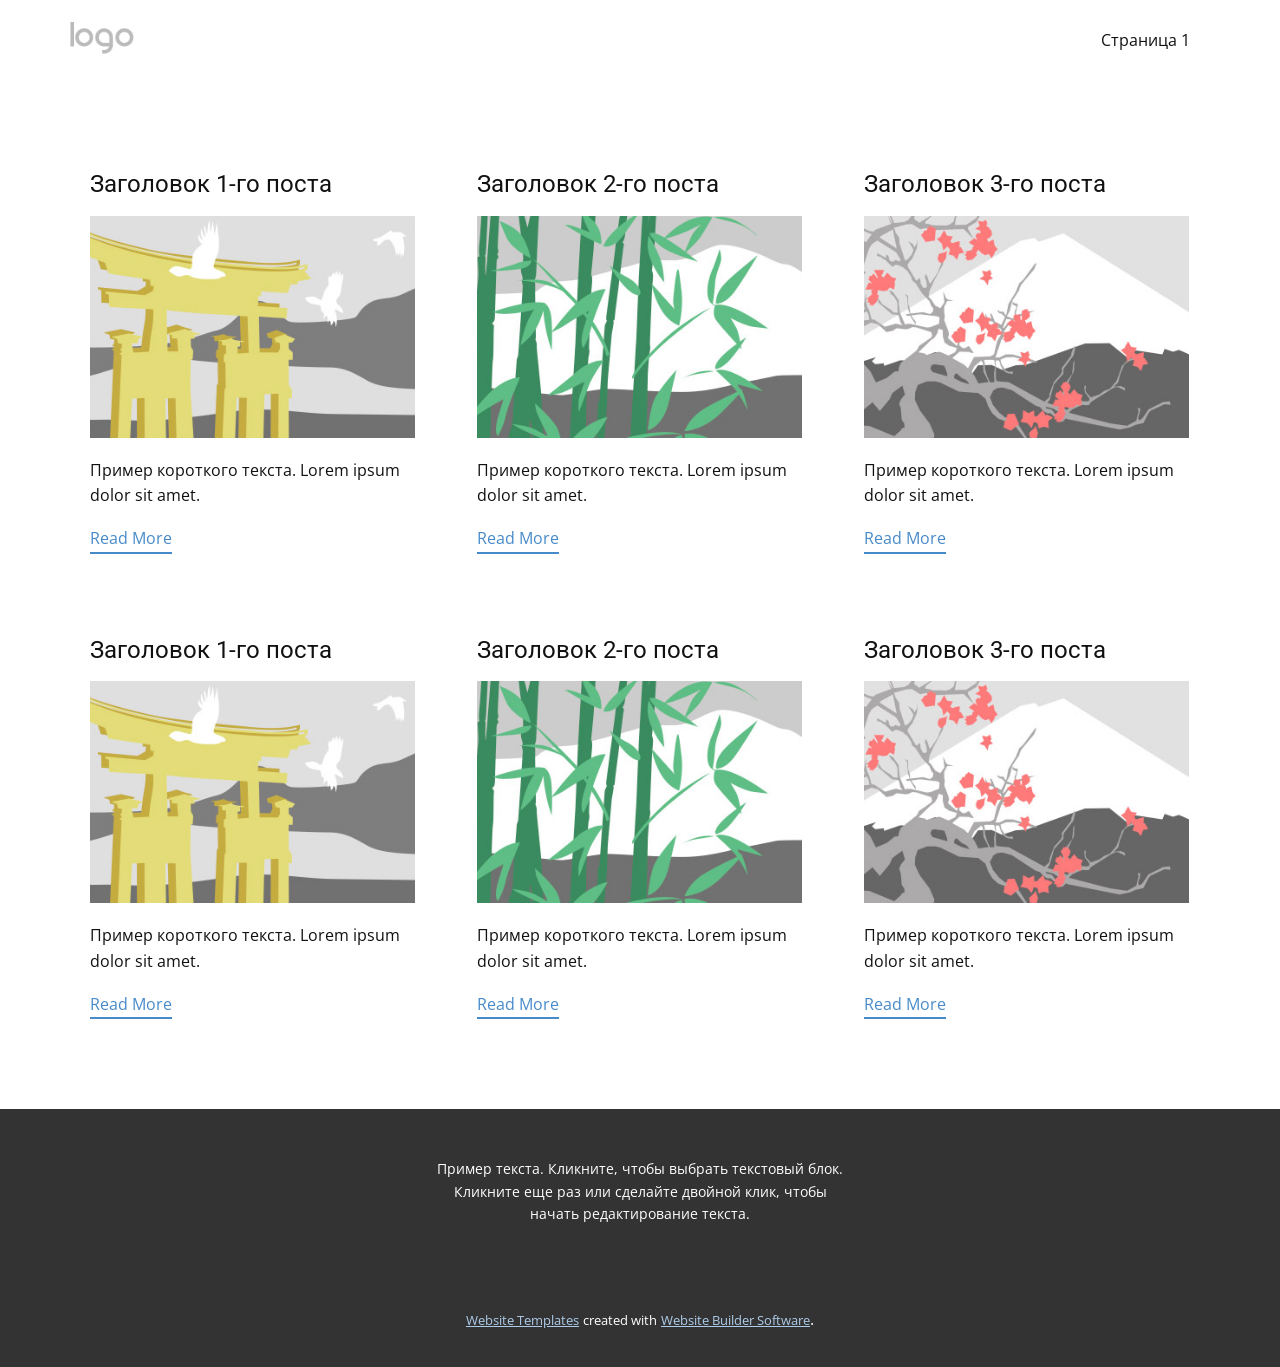
<file: blog/blog.html>
<html style="font-size: 16px;"><head>
    <meta name="viewport" content="width=device-width, initial-scale=1.0">
    <meta charset="utf-8">
    <meta name="keywords" content="">
    <meta name="description" content="">
    <meta name="page_type" content="np-template-header-footer-from-plugin">
    <title>Blog Template</title>
    <link rel="stylesheet" href="../nicepage.css" media="screen">
<link rel="stylesheet" href="../Blog-Template.css" media="screen">
    <script class="u-script" type="text/javascript" src="../jquery.js" defer=""></script>
    <script class="u-script" type="text/javascript" src="../nicepage.js" defer=""></script>
    <meta name="generator" content="Nicepage 4.1.0, nicepage.com">
    <link id="u-theme-google-font" rel="stylesheet" href="https://fonts.googleapis.com/css?family=Roboto:100,100i,300,300i,400,400i,500,500i,700,700i,900,900i|Open+Sans:300,300i,400,400i,600,600i,700,700i,800,800i">
    
    
    <script type="application/ld+json">{
		"@context": "http://schema.org",
		"@type": "Organization",
		"name": "",
		"logo": "images/default-logo.png"
}</script>
    <meta name="theme-color" content="#478ac9">
  </head>
  <body class="u-body"><header class="u-clearfix u-header u-header" id="sec-a547"><div class="u-clearfix u-sheet u-valign-middle u-sheet-1">
        <a href="https://nicepage.com" class="u-image u-logo u-image-1">
          <img src="../images/default-logo.png" class="u-logo-image u-logo-image-1">
        </a>
        <nav class="u-menu u-menu-dropdown u-offcanvas u-menu-1">
          <div class="menu-collapse" style="font-size: 1rem; letter-spacing: 0px;">
            <a class="u-button-style u-custom-left-right-menu-spacing u-custom-padding-bottom u-custom-top-bottom-menu-spacing u-nav-link u-text-active-palette-1-base u-text-hover-palette-2-base" href="#">
              <svg><use xmlns:xlink="http://www.w3.org/1999/xlink" xlink:href="#menu-hamburger"></use></svg>
              <svg version="1.1" xmlns="http://www.w3.org/2000/svg" xmlns:xlink="http://www.w3.org/1999/xlink"><defs><symbol id="menu-hamburger" viewBox="0 0 16 16" style="width: 16px; height: 16px;"><rect y="1" width="16" height="2"></rect><rect y="7" width="16" height="2"></rect><rect y="13" width="16" height="2"></rect>
</symbol>
</defs></svg>
            </a>
          </div>
          <div class="u-nav-container">
            <ul class="u-nav u-unstyled u-nav-1"><li class="u-nav-item"><a class="u-button-style u-nav-link u-text-active-palette-1-base u-text-hover-palette-2-base" href="../Страница-1.html" style="padding: 10px 20px;">Страница 1</a>
</li></ul>
          </div>
          <div class="u-nav-container-collapse">
            <div class="u-black u-container-style u-inner-container-layout u-opacity u-opacity-95 u-sidenav">
              <div class="u-inner-container-layout u-sidenav-overflow">
                <div class="u-menu-close"></div>
                <ul class="u-align-center u-nav u-popupmenu-items u-unstyled u-nav-2"><li class="u-nav-item"><a class="u-button-style u-nav-link" href="../Страница-1.html">Страница 1</a>
</li></ul>
              </div>
            </div>
            <div class="u-black u-menu-overlay u-opacity u-opacity-70"></div>
          </div>
        </nav>
      </div></header>
    <section class="u-clearfix u-section-1" id="sec-502e">
      <div class="u-clearfix u-sheet u-valign-middle u-sheet-1"><!--blog--><!--blog_options_json--><!--{"type":"Recent","source":"","tags":"","count":""}--><!--/blog_options_json-->
        <div class="u-blog u-expanded-width u-repeater u-repeater-1"><!--blog_post-->
          <div class="u-blog-post u-container-style u-repeater-item u-white u-repeater-item-1">
            <div class="u-container-layout u-similar-container u-valign-top u-container-layout-1"><!--blog_post_header-->
              <h4 class="u-blog-control u-text u-text-1">
                <a class="u-post-header-link" href="../blog/пост-5.html"><!--blog_post_header_content-->Заголовок 1-го поста<!--/blog_post_header_content--></a>
              </h4><!--/blog_post_header--><!--blog_post_image-->
              <a class="u-post-header-link" href="../blog/пост-5.html"><img alt="" class="u-blog-control u-expanded-width u-image u-image-default u-image-1" src="[data-uri]"></a><!--/blog_post_image--><!--blog_post_content-->
              <div class="u-blog-control u-post-content u-text u-text-2 fr-view">Пример короткого текста. Lorem ipsum dolor sit amet.</div><!--/blog_post_content--><!--blog_post_readmore-->
              <a href="../blog/пост-5.html" class="u-blog-control u-border-2 u-border-palette-1-base u-btn u-btn-rectangle u-button-style u-none u-btn-1"><!--blog_post_readmore_content--><!--options_json--><!--{"content":"Read More"}--><!--/options_json-->Read More<!--/blog_post_readmore_content--></a><!--/blog_post_readmore-->
            </div>
          </div><div class="u-blog-post u-container-style u-repeater-item u-video-cover u-white">
            <div class="u-container-layout u-similar-container u-valign-top u-container-layout-2"><!--blog_post_header-->
              <h4 class="u-blog-control u-text u-text-3">
                <a class="u-post-header-link" href="../blog/пост-4.html"><!--blog_post_header_content-->Заголовок 2-го поста<!--/blog_post_header_content--></a>
              </h4><!--/blog_post_header--><!--blog_post_image-->
              <a class="u-post-header-link" href="../blog/пост-4.html"><img alt="" class="u-blog-control u-expanded-width u-image u-image-default u-image-2" src="[data-uri]"></a><!--/blog_post_image--><!--blog_post_content-->
              <div class="u-blog-control u-post-content u-text u-text-4 fr-view">Пример короткого текста. Lorem ipsum dolor sit amet.</div><!--/blog_post_content--><!--blog_post_readmore-->
              <a href="../blog/пост-4.html" class="u-blog-control u-border-2 u-border-palette-1-base u-btn u-btn-rectangle u-button-style u-none u-btn-2"><!--blog_post_readmore_content--><!--options_json--><!--{"content":"Read More"}--><!--/options_json-->Read More<!--/blog_post_readmore_content--></a><!--/blog_post_readmore-->
            </div>
          </div><div class="u-blog-post u-container-style u-repeater-item u-video-cover u-white">
            <div class="u-container-layout u-similar-container u-valign-top u-container-layout-3"><!--blog_post_header-->
              <h4 class="u-blog-control u-text u-text-5">
                <a class="u-post-header-link" href="../blog/пост-3.html"><!--blog_post_header_content-->Заголовок 3-го поста<!--/blog_post_header_content--></a>
              </h4><!--/blog_post_header--><!--blog_post_image-->
              <a class="u-post-header-link" href="../blog/пост-3.html"><img alt="" class="u-blog-control u-expanded-width u-image u-image-default u-image-3" src="[data-uri]"></a><!--/blog_post_image--><!--blog_post_content-->
              <div class="u-blog-control u-post-content u-text u-text-6 fr-view">Пример короткого текста. Lorem ipsum dolor sit amet.</div><!--/blog_post_content--><!--blog_post_readmore-->
              <a href="../blog/пост-3.html" class="u-blog-control u-border-2 u-border-palette-1-base u-btn u-btn-rectangle u-button-style u-none u-btn-3"><!--blog_post_readmore_content--><!--options_json--><!--{"content":"Read More"}--><!--/options_json-->Read More<!--/blog_post_readmore_content--></a><!--/blog_post_readmore-->
            </div>
          </div><div class="u-blog-post u-container-style u-repeater-item u-white u-repeater-item-1">
            <div class="u-container-layout u-similar-container u-valign-top u-container-layout-1"><!--blog_post_header-->
              <h4 class="u-blog-control u-text u-text-1">
                <a class="u-post-header-link" href="../blog/пост-2.html"><!--blog_post_header_content-->Заголовок 1-го поста<!--/blog_post_header_content--></a>
              </h4><!--/blog_post_header--><!--blog_post_image-->
              <a class="u-post-header-link" href="../blog/пост-2.html"><img alt="" class="u-blog-control u-expanded-width u-image u-image-default u-image-1" src="[data-uri]"></a><!--/blog_post_image--><!--blog_post_content-->
              <div class="u-blog-control u-post-content u-text u-text-2 fr-view">Пример короткого текста. Lorem ipsum dolor sit amet.</div><!--/blog_post_content--><!--blog_post_readmore-->
              <a href="../blog/пост-2.html" class="u-blog-control u-border-2 u-border-palette-1-base u-btn u-btn-rectangle u-button-style u-none u-btn-1"><!--blog_post_readmore_content--><!--options_json--><!--{"content":"Read More"}--><!--/options_json-->Read More<!--/blog_post_readmore_content--></a><!--/blog_post_readmore-->
            </div>
          </div><div class="u-blog-post u-container-style u-repeater-item u-video-cover u-white">
            <div class="u-container-layout u-similar-container u-valign-top u-container-layout-2"><!--blog_post_header-->
              <h4 class="u-blog-control u-text u-text-3">
                <a class="u-post-header-link" href="../blog/пост-1.html"><!--blog_post_header_content-->Заголовок 2-го поста<!--/blog_post_header_content--></a>
              </h4><!--/blog_post_header--><!--blog_post_image-->
              <a class="u-post-header-link" href="../blog/пост-1.html"><img alt="" class="u-blog-control u-expanded-width u-image u-image-default u-image-2" src="[data-uri]"></a><!--/blog_post_image--><!--blog_post_content-->
              <div class="u-blog-control u-post-content u-text u-text-4 fr-view">Пример короткого текста. Lorem ipsum dolor sit amet.</div><!--/blog_post_content--><!--blog_post_readmore-->
              <a href="../blog/пост-1.html" class="u-blog-control u-border-2 u-border-palette-1-base u-btn u-btn-rectangle u-button-style u-none u-btn-2"><!--blog_post_readmore_content--><!--options_json--><!--{"content":"Read More"}--><!--/options_json-->Read More<!--/blog_post_readmore_content--></a><!--/blog_post_readmore-->
            </div>
          </div><div class="u-blog-post u-container-style u-repeater-item u-video-cover u-white">
            <div class="u-container-layout u-similar-container u-valign-top u-container-layout-3"><!--blog_post_header-->
              <h4 class="u-blog-control u-text u-text-5">
                <a class="u-post-header-link" href="../blog/пост.html"><!--blog_post_header_content-->Заголовок 3-го поста<!--/blog_post_header_content--></a>
              </h4><!--/blog_post_header--><!--blog_post_image-->
              <a class="u-post-header-link" href="../blog/пост.html"><img alt="" class="u-blog-control u-expanded-width u-image u-image-default u-image-3" src="[data-uri]"></a><!--/blog_post_image--><!--blog_post_content-->
              <div class="u-blog-control u-post-content u-text u-text-6 fr-view">Пример короткого текста. Lorem ipsum dolor sit amet.</div><!--/blog_post_content--><!--blog_post_readmore-->
              <a href="../blog/пост.html" class="u-blog-control u-border-2 u-border-palette-1-base u-btn u-btn-rectangle u-button-style u-none u-btn-3"><!--blog_post_readmore_content--><!--options_json--><!--{"content":"Read More"}--><!--/options_json-->Read More<!--/blog_post_readmore_content--></a><!--/blog_post_readmore-->
            </div>
          </div><!--/blog_post--><!--blog_post-->
          <!--/blog_post--><!--blog_post-->
          <!--/blog_post-->
        </div><!--/blog-->
      </div>
    </section>
    
    
    <footer class="u-align-center u-clearfix u-footer u-grey-80 u-footer" id="sec-44bf"><div class="u-clearfix u-sheet u-sheet-1">
        <p class="u-small-text u-text u-text-variant u-text-1">Пример текста. Кликните, чтобы выбрать текстовый блок. Кликните еще раз или сделайте двойной клик, чтобы начать редактирование текста.</p>
      </div></footer>
    <section class="u-backlink u-clearfix u-grey-80">
      <a class="u-link" href="https://nicepage.com/website-templates" target="_blank">
        <span>Website Templates</span>
      </a>
      <p class="u-text">
        <span>created with</span>
      </p>
      <a class="u-link" href="" target="_blank">
        <span>Website Builder Software</span>
      </a>. 
    </section>
  
</body></html>
</file>
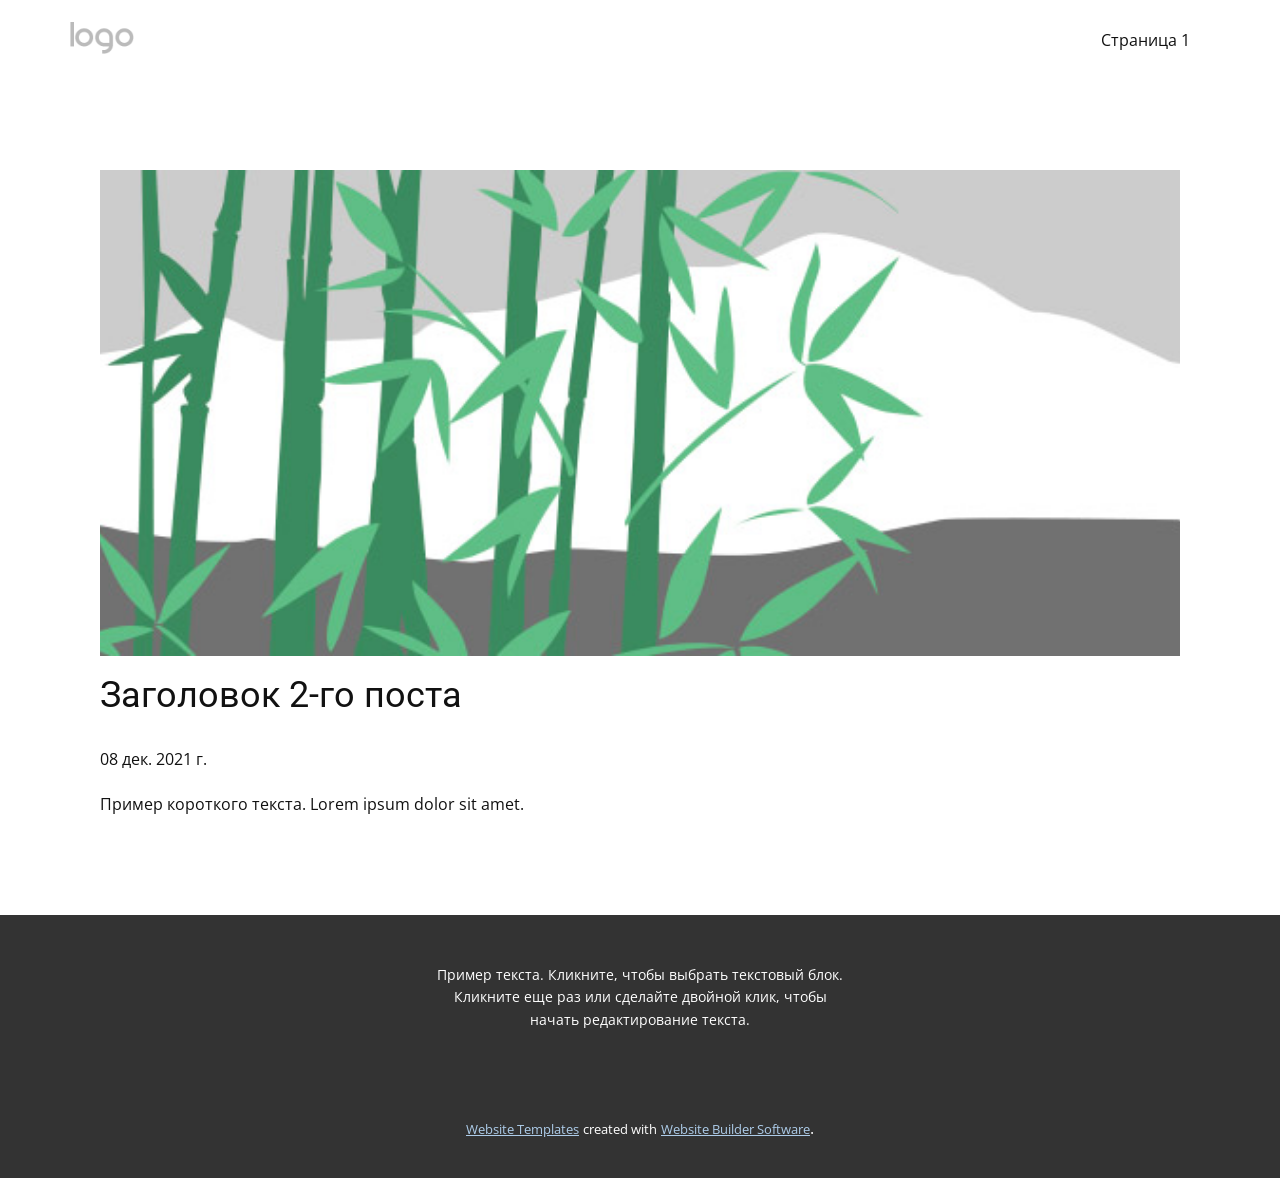
<file: blog/пост-1.html>
<!doctype html>
<html style="font-size: 16px;"><head>
    <meta name="viewport" content="width=device-width, initial-scale=1.0">
    <meta charset="utf-8">
    <meta name="keywords" content="Заголовок 1-го поста">
    <meta name="description" content="">
    <meta name="page_type" content="np-template-header-footer-from-plugin">
    <title>Заголовок 2-го поста</title>
    <link rel="stylesheet" href="../nicepage.css" media="screen">
<link rel="stylesheet" href="../Post-Template.css" media="screen">
    <script class="u-script" type="text/javascript" src="../jquery.js" defer=""></script>
    <script class="u-script" type="text/javascript" src="../nicepage.js" defer=""></script>
    <meta name="generator" content="Nicepage 4.1.0, nicepage.com">
    <link id="u-theme-google-font" rel="stylesheet" href="https://fonts.googleapis.com/css?family=Roboto:100,100i,300,300i,400,400i,500,500i,700,700i,900,900i|Open+Sans:300,300i,400,400i,600,600i,700,700i,800,800i">
    
    
    <script type="application/ld+json">{
		"@context": "http://schema.org",
		"@type": "Organization",
		"name": "",
		"logo": "images/default-logo.png"
}</script>
    <meta name="theme-color" content="#478ac9">
  </head>
  <body class="u-body"><header class="u-clearfix u-header u-header" id="sec-a547"><div class="u-clearfix u-sheet u-valign-middle u-sheet-1">
        <a href="https://nicepage.com" class="u-image u-logo u-image-1">
          <img src="../images/default-logo.png" class="u-logo-image u-logo-image-1">
        </a>
        <nav class="u-menu u-menu-dropdown u-offcanvas u-menu-1">
          <div class="menu-collapse" style="font-size: 1rem; letter-spacing: 0px;">
            <a class="u-button-style u-custom-left-right-menu-spacing u-custom-padding-bottom u-custom-top-bottom-menu-spacing u-nav-link u-text-active-palette-1-base u-text-hover-palette-2-base" href="#">
              <svg><use xmlns:xlink="http://www.w3.org/1999/xlink" xlink:href="#menu-hamburger"></use></svg>
              <svg version="1.1" xmlns="http://www.w3.org/2000/svg" xmlns:xlink="http://www.w3.org/1999/xlink"><defs><symbol id="menu-hamburger" viewBox="0 0 16 16" style="width: 16px; height: 16px;"><rect y="1" width="16" height="2"></rect><rect y="7" width="16" height="2"></rect><rect y="13" width="16" height="2"></rect>
</symbol>
</defs></svg>
            </a>
          </div>
          <div class="u-nav-container">
            <ul class="u-nav u-unstyled u-nav-1"><li class="u-nav-item"><a class="u-button-style u-nav-link u-text-active-palette-1-base u-text-hover-palette-2-base" href="../Страница-1.html" style="padding: 10px 20px;">Страница 1</a>
</li></ul>
          </div>
          <div class="u-nav-container-collapse">
            <div class="u-black u-container-style u-inner-container-layout u-opacity u-opacity-95 u-sidenav">
              <div class="u-inner-container-layout u-sidenav-overflow">
                <div class="u-menu-close"></div>
                <ul class="u-align-center u-nav u-popupmenu-items u-unstyled u-nav-2"><li class="u-nav-item"><a class="u-button-style u-nav-link" href="../Страница-1.html">Страница 1</a>
</li></ul>
              </div>
            </div>
            <div class="u-black u-menu-overlay u-opacity u-opacity-70"></div>
          </div>
        </nav>
      </div></header>
    <section class="u-align-center u-clearfix u-section-1" id="sec-7152">
      <div class="u-clearfix u-sheet u-valign-middle-md u-valign-middle-sm u-valign-middle-xs u-sheet-1"><!--post_details--><!--post_details_options_json--><!--{"source":""}--><!--/post_details_options_json--><!--blog_post-->
        <div class="u-container-style u-expanded-width u-post-details u-post-details-1">
          <div class="u-container-layout u-valign-middle u-container-layout-1"><!--blog_post_image-->
            <img alt="" class="u-blog-control u-expanded-width u-image u-image-default u-image-1" src="[data-uri]"><!--/blog_post_image--><!--blog_post_header-->
            <h2 class="u-blog-control u-text u-text-1">Заголовок 2-го поста</h2><!--/blog_post_header--><!--blog_post_metadata-->
            <div class="u-blog-control u-metadata u-metadata-1"><!--blog_post_metadata_date-->
              <span class="u-meta-date u-meta-icon">08 дек. 2021 г.</span><!--/blog_post_metadata_date--><!--blog_post_metadata_category-->
              <!--/blog_post_metadata_category--><!--blog_post_metadata_comments-->
              <!--/blog_post_metadata_comments-->
            </div><!--/blog_post_metadata--><!--blog_post_content-->
            <div class="u-align-justify u-blog-control u-post-content u-text u-text-2 fr-view">
  Пример короткого текста. Lorem ipsum dolor sit amet.
  </div><!--/blog_post_content-->
          </div>
        </div><!--/blog_post--><!--/post_details-->
      </div>
    </section>
    
    
    <footer class="u-align-center u-clearfix u-footer u-grey-80 u-footer" id="sec-44bf"><div class="u-clearfix u-sheet u-sheet-1">
        <p class="u-small-text u-text u-text-variant u-text-1">Пример текста. Кликните, чтобы выбрать текстовый блок. Кликните еще раз или сделайте двойной клик, чтобы начать редактирование текста.</p>
      </div></footer>
    <section class="u-backlink u-clearfix u-grey-80">
      <a class="u-link" href="https://nicepage.com/website-templates" target="_blank">
        <span>Website Templates</span>
      </a>
      <p class="u-text">
        <span>created with</span>
      </p>
      <a class="u-link" href="" target="_blank">
        <span>Website Builder Software</span>
      </a>. 
    </section>
  
</body></html>
</file>
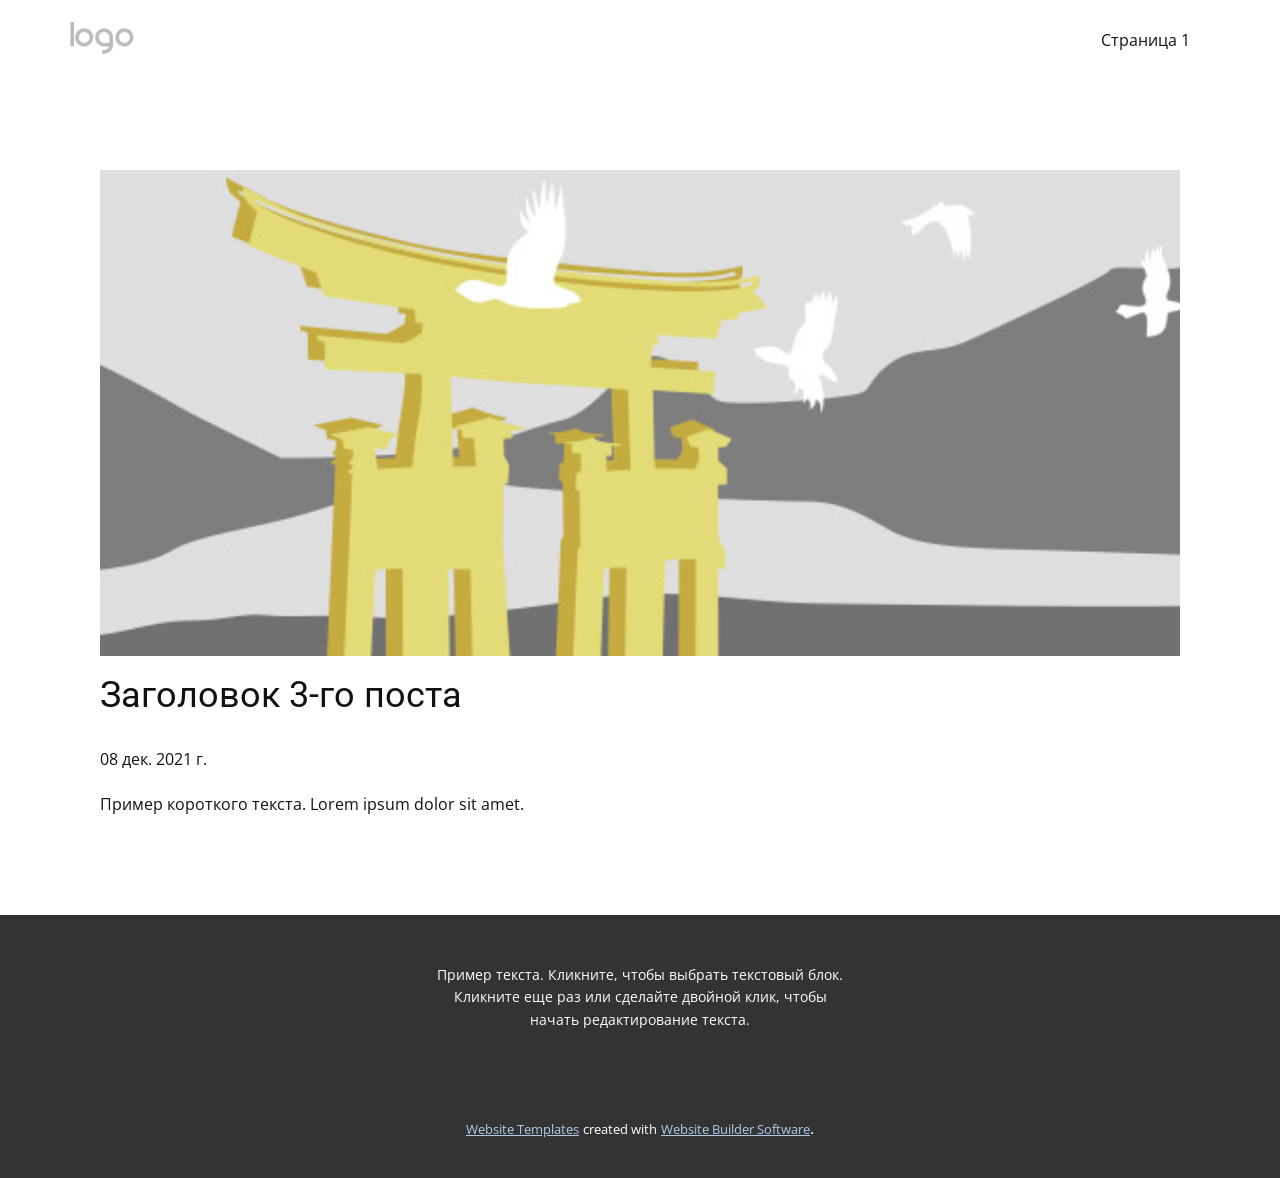
<file: blog/пост-2.html>
<!doctype html>
<html style="font-size: 16px;"><head>
    <meta name="viewport" content="width=device-width, initial-scale=1.0">
    <meta charset="utf-8">
    <meta name="keywords" content="Заголовок 1-го поста">
    <meta name="description" content="">
    <meta name="page_type" content="np-template-header-footer-from-plugin">
    <title>Заголовок 3-го поста</title>
    <link rel="stylesheet" href="../nicepage.css" media="screen">
<link rel="stylesheet" href="../Post-Template.css" media="screen">
    <script class="u-script" type="text/javascript" src="../jquery.js" defer=""></script>
    <script class="u-script" type="text/javascript" src="../nicepage.js" defer=""></script>
    <meta name="generator" content="Nicepage 4.1.0, nicepage.com">
    <link id="u-theme-google-font" rel="stylesheet" href="https://fonts.googleapis.com/css?family=Roboto:100,100i,300,300i,400,400i,500,500i,700,700i,900,900i|Open+Sans:300,300i,400,400i,600,600i,700,700i,800,800i">
    
    
    <script type="application/ld+json">{
		"@context": "http://schema.org",
		"@type": "Organization",
		"name": "",
		"logo": "images/default-logo.png"
}</script>
    <meta name="theme-color" content="#478ac9">
  </head>
  <body class="u-body"><header class="u-clearfix u-header u-header" id="sec-a547"><div class="u-clearfix u-sheet u-valign-middle u-sheet-1">
        <a href="https://nicepage.com" class="u-image u-logo u-image-1">
          <img src="../images/default-logo.png" class="u-logo-image u-logo-image-1">
        </a>
        <nav class="u-menu u-menu-dropdown u-offcanvas u-menu-1">
          <div class="menu-collapse" style="font-size: 1rem; letter-spacing: 0px;">
            <a class="u-button-style u-custom-left-right-menu-spacing u-custom-padding-bottom u-custom-top-bottom-menu-spacing u-nav-link u-text-active-palette-1-base u-text-hover-palette-2-base" href="#">
              <svg><use xmlns:xlink="http://www.w3.org/1999/xlink" xlink:href="#menu-hamburger"></use></svg>
              <svg version="1.1" xmlns="http://www.w3.org/2000/svg" xmlns:xlink="http://www.w3.org/1999/xlink"><defs><symbol id="menu-hamburger" viewBox="0 0 16 16" style="width: 16px; height: 16px;"><rect y="1" width="16" height="2"></rect><rect y="7" width="16" height="2"></rect><rect y="13" width="16" height="2"></rect>
</symbol>
</defs></svg>
            </a>
          </div>
          <div class="u-nav-container">
            <ul class="u-nav u-unstyled u-nav-1"><li class="u-nav-item"><a class="u-button-style u-nav-link u-text-active-palette-1-base u-text-hover-palette-2-base" href="../Страница-1.html" style="padding: 10px 20px;">Страница 1</a>
</li></ul>
          </div>
          <div class="u-nav-container-collapse">
            <div class="u-black u-container-style u-inner-container-layout u-opacity u-opacity-95 u-sidenav">
              <div class="u-inner-container-layout u-sidenav-overflow">
                <div class="u-menu-close"></div>
                <ul class="u-align-center u-nav u-popupmenu-items u-unstyled u-nav-2"><li class="u-nav-item"><a class="u-button-style u-nav-link" href="../Страница-1.html">Страница 1</a>
</li></ul>
              </div>
            </div>
            <div class="u-black u-menu-overlay u-opacity u-opacity-70"></div>
          </div>
        </nav>
      </div></header>
    <section class="u-align-center u-clearfix u-section-1" id="sec-7152">
      <div class="u-clearfix u-sheet u-valign-middle-md u-valign-middle-sm u-valign-middle-xs u-sheet-1"><!--post_details--><!--post_details_options_json--><!--{"source":""}--><!--/post_details_options_json--><!--blog_post-->
        <div class="u-container-style u-expanded-width u-post-details u-post-details-1">
          <div class="u-container-layout u-valign-middle u-container-layout-1"><!--blog_post_image-->
            <img alt="" class="u-blog-control u-expanded-width u-image u-image-default u-image-1" src="[data-uri]"><!--/blog_post_image--><!--blog_post_header-->
            <h2 class="u-blog-control u-text u-text-1">Заголовок 3-го поста</h2><!--/blog_post_header--><!--blog_post_metadata-->
            <div class="u-blog-control u-metadata u-metadata-1"><!--blog_post_metadata_date-->
              <span class="u-meta-date u-meta-icon">08 дек. 2021 г.</span><!--/blog_post_metadata_date--><!--blog_post_metadata_category-->
              <!--/blog_post_metadata_category--><!--blog_post_metadata_comments-->
              <!--/blog_post_metadata_comments-->
            </div><!--/blog_post_metadata--><!--blog_post_content-->
            <div class="u-align-justify u-blog-control u-post-content u-text u-text-2 fr-view">
  Пример короткого текста. Lorem ipsum dolor sit amet.
  </div><!--/blog_post_content-->
          </div>
        </div><!--/blog_post--><!--/post_details-->
      </div>
    </section>
    
    
    <footer class="u-align-center u-clearfix u-footer u-grey-80 u-footer" id="sec-44bf"><div class="u-clearfix u-sheet u-sheet-1">
        <p class="u-small-text u-text u-text-variant u-text-1">Пример текста. Кликните, чтобы выбрать текстовый блок. Кликните еще раз или сделайте двойной клик, чтобы начать редактирование текста.</p>
      </div></footer>
    <section class="u-backlink u-clearfix u-grey-80">
      <a class="u-link" href="https://nicepage.com/website-templates" target="_blank">
        <span>Website Templates</span>
      </a>
      <p class="u-text">
        <span>created with</span>
      </p>
      <a class="u-link" href="" target="_blank">
        <span>Website Builder Software</span>
      </a>. 
    </section>
  
</body></html>
</file>
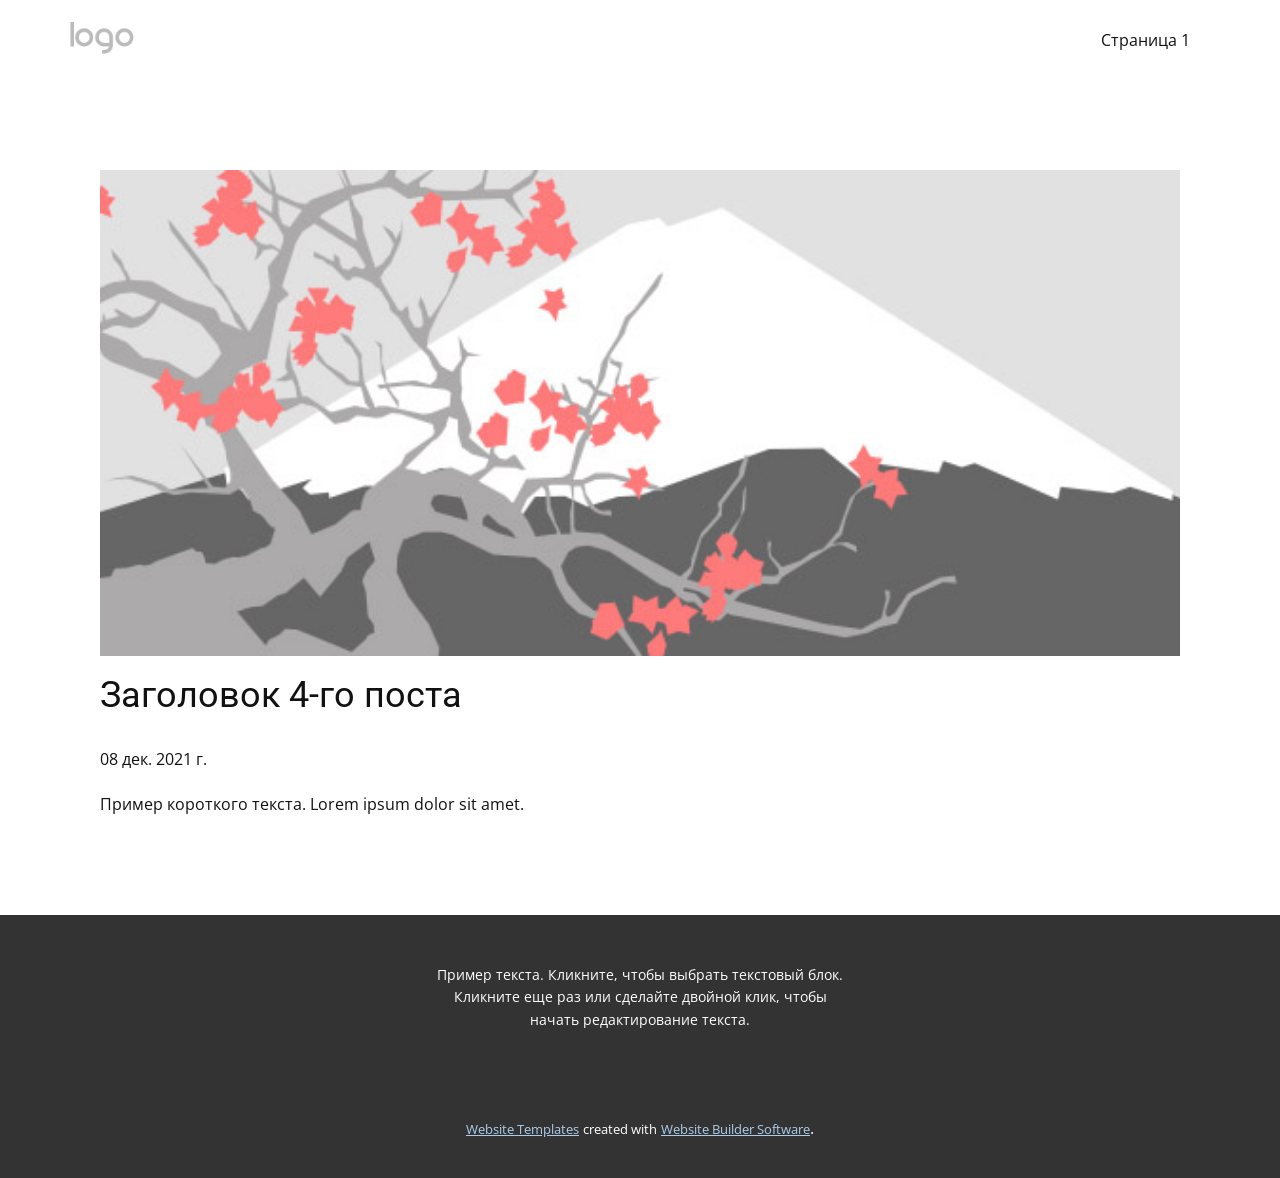
<file: blog/пост-3.html>
<!doctype html>
<html style="font-size: 16px;"><head>
    <meta name="viewport" content="width=device-width, initial-scale=1.0">
    <meta charset="utf-8">
    <meta name="keywords" content="Заголовок 1-го поста">
    <meta name="description" content="">
    <meta name="page_type" content="np-template-header-footer-from-plugin">
    <title>Заголовок 4-го поста</title>
    <link rel="stylesheet" href="../nicepage.css" media="screen">
<link rel="stylesheet" href="../Post-Template.css" media="screen">
    <script class="u-script" type="text/javascript" src="../jquery.js" defer=""></script>
    <script class="u-script" type="text/javascript" src="../nicepage.js" defer=""></script>
    <meta name="generator" content="Nicepage 4.1.0, nicepage.com">
    <link id="u-theme-google-font" rel="stylesheet" href="https://fonts.googleapis.com/css?family=Roboto:100,100i,300,300i,400,400i,500,500i,700,700i,900,900i|Open+Sans:300,300i,400,400i,600,600i,700,700i,800,800i">
    
    
    <script type="application/ld+json">{
		"@context": "http://schema.org",
		"@type": "Organization",
		"name": "",
		"logo": "images/default-logo.png"
}</script>
    <meta name="theme-color" content="#478ac9">
  </head>
  <body class="u-body"><header class="u-clearfix u-header u-header" id="sec-a547"><div class="u-clearfix u-sheet u-valign-middle u-sheet-1">
        <a href="https://nicepage.com" class="u-image u-logo u-image-1">
          <img src="../images/default-logo.png" class="u-logo-image u-logo-image-1">
        </a>
        <nav class="u-menu u-menu-dropdown u-offcanvas u-menu-1">
          <div class="menu-collapse" style="font-size: 1rem; letter-spacing: 0px;">
            <a class="u-button-style u-custom-left-right-menu-spacing u-custom-padding-bottom u-custom-top-bottom-menu-spacing u-nav-link u-text-active-palette-1-base u-text-hover-palette-2-base" href="#">
              <svg><use xmlns:xlink="http://www.w3.org/1999/xlink" xlink:href="#menu-hamburger"></use></svg>
              <svg version="1.1" xmlns="http://www.w3.org/2000/svg" xmlns:xlink="http://www.w3.org/1999/xlink"><defs><symbol id="menu-hamburger" viewBox="0 0 16 16" style="width: 16px; height: 16px;"><rect y="1" width="16" height="2"></rect><rect y="7" width="16" height="2"></rect><rect y="13" width="16" height="2"></rect>
</symbol>
</defs></svg>
            </a>
          </div>
          <div class="u-nav-container">
            <ul class="u-nav u-unstyled u-nav-1"><li class="u-nav-item"><a class="u-button-style u-nav-link u-text-active-palette-1-base u-text-hover-palette-2-base" href="../Страница-1.html" style="padding: 10px 20px;">Страница 1</a>
</li></ul>
          </div>
          <div class="u-nav-container-collapse">
            <div class="u-black u-container-style u-inner-container-layout u-opacity u-opacity-95 u-sidenav">
              <div class="u-inner-container-layout u-sidenav-overflow">
                <div class="u-menu-close"></div>
                <ul class="u-align-center u-nav u-popupmenu-items u-unstyled u-nav-2"><li class="u-nav-item"><a class="u-button-style u-nav-link" href="../Страница-1.html">Страница 1</a>
</li></ul>
              </div>
            </div>
            <div class="u-black u-menu-overlay u-opacity u-opacity-70"></div>
          </div>
        </nav>
      </div></header>
    <section class="u-align-center u-clearfix u-section-1" id="sec-7152">
      <div class="u-clearfix u-sheet u-valign-middle-md u-valign-middle-sm u-valign-middle-xs u-sheet-1"><!--post_details--><!--post_details_options_json--><!--{"source":""}--><!--/post_details_options_json--><!--blog_post-->
        <div class="u-container-style u-expanded-width u-post-details u-post-details-1">
          <div class="u-container-layout u-valign-middle u-container-layout-1"><!--blog_post_image-->
            <img alt="" class="u-blog-control u-expanded-width u-image u-image-default u-image-1" src="[data-uri]"><!--/blog_post_image--><!--blog_post_header-->
            <h2 class="u-blog-control u-text u-text-1">Заголовок 4-го поста</h2><!--/blog_post_header--><!--blog_post_metadata-->
            <div class="u-blog-control u-metadata u-metadata-1"><!--blog_post_metadata_date-->
              <span class="u-meta-date u-meta-icon">08 дек. 2021 г.</span><!--/blog_post_metadata_date--><!--blog_post_metadata_category-->
              <!--/blog_post_metadata_category--><!--blog_post_metadata_comments-->
              <!--/blog_post_metadata_comments-->
            </div><!--/blog_post_metadata--><!--blog_post_content-->
            <div class="u-align-justify u-blog-control u-post-content u-text u-text-2 fr-view">
  Пример короткого текста. Lorem ipsum dolor sit amet.
  </div><!--/blog_post_content-->
          </div>
        </div><!--/blog_post--><!--/post_details-->
      </div>
    </section>
    
    
    <footer class="u-align-center u-clearfix u-footer u-grey-80 u-footer" id="sec-44bf"><div class="u-clearfix u-sheet u-sheet-1">
        <p class="u-small-text u-text u-text-variant u-text-1">Пример текста. Кликните, чтобы выбрать текстовый блок. Кликните еще раз или сделайте двойной клик, чтобы начать редактирование текста.</p>
      </div></footer>
    <section class="u-backlink u-clearfix u-grey-80">
      <a class="u-link" href="https://nicepage.com/website-templates" target="_blank">
        <span>Website Templates</span>
      </a>
      <p class="u-text">
        <span>created with</span>
      </p>
      <a class="u-link" href="" target="_blank">
        <span>Website Builder Software</span>
      </a>. 
    </section>
  
</body></html>
</file>
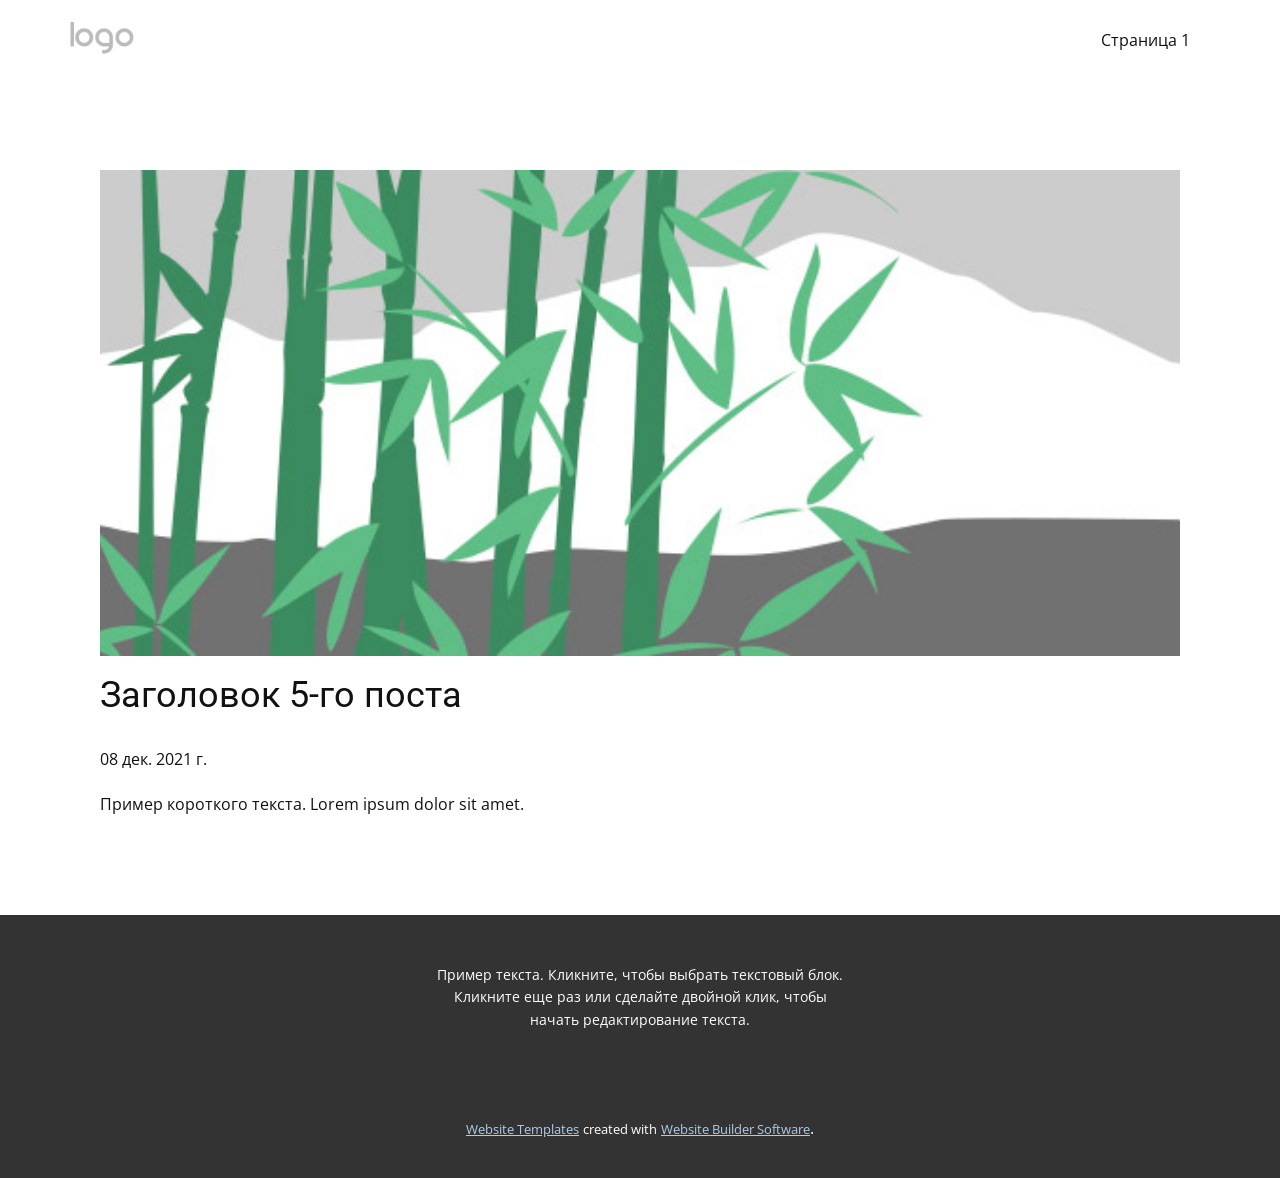
<file: blog/пост-4.html>
<!doctype html>
<html style="font-size: 16px;"><head>
    <meta name="viewport" content="width=device-width, initial-scale=1.0">
    <meta charset="utf-8">
    <meta name="keywords" content="Заголовок 1-го поста">
    <meta name="description" content="">
    <meta name="page_type" content="np-template-header-footer-from-plugin">
    <title>Заголовок 5-го поста</title>
    <link rel="stylesheet" href="../nicepage.css" media="screen">
<link rel="stylesheet" href="../Post-Template.css" media="screen">
    <script class="u-script" type="text/javascript" src="../jquery.js" defer=""></script>
    <script class="u-script" type="text/javascript" src="../nicepage.js" defer=""></script>
    <meta name="generator" content="Nicepage 4.1.0, nicepage.com">
    <link id="u-theme-google-font" rel="stylesheet" href="https://fonts.googleapis.com/css?family=Roboto:100,100i,300,300i,400,400i,500,500i,700,700i,900,900i|Open+Sans:300,300i,400,400i,600,600i,700,700i,800,800i">
    
    
    <script type="application/ld+json">{
		"@context": "http://schema.org",
		"@type": "Organization",
		"name": "",
		"logo": "images/default-logo.png"
}</script>
    <meta name="theme-color" content="#478ac9">
  </head>
  <body class="u-body"><header class="u-clearfix u-header u-header" id="sec-a547"><div class="u-clearfix u-sheet u-valign-middle u-sheet-1">
        <a href="https://nicepage.com" class="u-image u-logo u-image-1">
          <img src="../images/default-logo.png" class="u-logo-image u-logo-image-1">
        </a>
        <nav class="u-menu u-menu-dropdown u-offcanvas u-menu-1">
          <div class="menu-collapse" style="font-size: 1rem; letter-spacing: 0px;">
            <a class="u-button-style u-custom-left-right-menu-spacing u-custom-padding-bottom u-custom-top-bottom-menu-spacing u-nav-link u-text-active-palette-1-base u-text-hover-palette-2-base" href="#">
              <svg><use xmlns:xlink="http://www.w3.org/1999/xlink" xlink:href="#menu-hamburger"></use></svg>
              <svg version="1.1" xmlns="http://www.w3.org/2000/svg" xmlns:xlink="http://www.w3.org/1999/xlink"><defs><symbol id="menu-hamburger" viewBox="0 0 16 16" style="width: 16px; height: 16px;"><rect y="1" width="16" height="2"></rect><rect y="7" width="16" height="2"></rect><rect y="13" width="16" height="2"></rect>
</symbol>
</defs></svg>
            </a>
          </div>
          <div class="u-nav-container">
            <ul class="u-nav u-unstyled u-nav-1"><li class="u-nav-item"><a class="u-button-style u-nav-link u-text-active-palette-1-base u-text-hover-palette-2-base" href="../Страница-1.html" style="padding: 10px 20px;">Страница 1</a>
</li></ul>
          </div>
          <div class="u-nav-container-collapse">
            <div class="u-black u-container-style u-inner-container-layout u-opacity u-opacity-95 u-sidenav">
              <div class="u-inner-container-layout u-sidenav-overflow">
                <div class="u-menu-close"></div>
                <ul class="u-align-center u-nav u-popupmenu-items u-unstyled u-nav-2"><li class="u-nav-item"><a class="u-button-style u-nav-link" href="../Страница-1.html">Страница 1</a>
</li></ul>
              </div>
            </div>
            <div class="u-black u-menu-overlay u-opacity u-opacity-70"></div>
          </div>
        </nav>
      </div></header>
    <section class="u-align-center u-clearfix u-section-1" id="sec-7152">
      <div class="u-clearfix u-sheet u-valign-middle-md u-valign-middle-sm u-valign-middle-xs u-sheet-1"><!--post_details--><!--post_details_options_json--><!--{"source":""}--><!--/post_details_options_json--><!--blog_post-->
        <div class="u-container-style u-expanded-width u-post-details u-post-details-1">
          <div class="u-container-layout u-valign-middle u-container-layout-1"><!--blog_post_image-->
            <img alt="" class="u-blog-control u-expanded-width u-image u-image-default u-image-1" src="[data-uri]"><!--/blog_post_image--><!--blog_post_header-->
            <h2 class="u-blog-control u-text u-text-1">Заголовок 5-го поста</h2><!--/blog_post_header--><!--blog_post_metadata-->
            <div class="u-blog-control u-metadata u-metadata-1"><!--blog_post_metadata_date-->
              <span class="u-meta-date u-meta-icon">08 дек. 2021 г.</span><!--/blog_post_metadata_date--><!--blog_post_metadata_category-->
              <!--/blog_post_metadata_category--><!--blog_post_metadata_comments-->
              <!--/blog_post_metadata_comments-->
            </div><!--/blog_post_metadata--><!--blog_post_content-->
            <div class="u-align-justify u-blog-control u-post-content u-text u-text-2 fr-view">
  Пример короткого текста. Lorem ipsum dolor sit amet.
  </div><!--/blog_post_content-->
          </div>
        </div><!--/blog_post--><!--/post_details-->
      </div>
    </section>
    
    
    <footer class="u-align-center u-clearfix u-footer u-grey-80 u-footer" id="sec-44bf"><div class="u-clearfix u-sheet u-sheet-1">
        <p class="u-small-text u-text u-text-variant u-text-1">Пример текста. Кликните, чтобы выбрать текстовый блок. Кликните еще раз или сделайте двойной клик, чтобы начать редактирование текста.</p>
      </div></footer>
    <section class="u-backlink u-clearfix u-grey-80">
      <a class="u-link" href="https://nicepage.com/website-templates" target="_blank">
        <span>Website Templates</span>
      </a>
      <p class="u-text">
        <span>created with</span>
      </p>
      <a class="u-link" href="" target="_blank">
        <span>Website Builder Software</span>
      </a>. 
    </section>
  
</body></html>
</file>
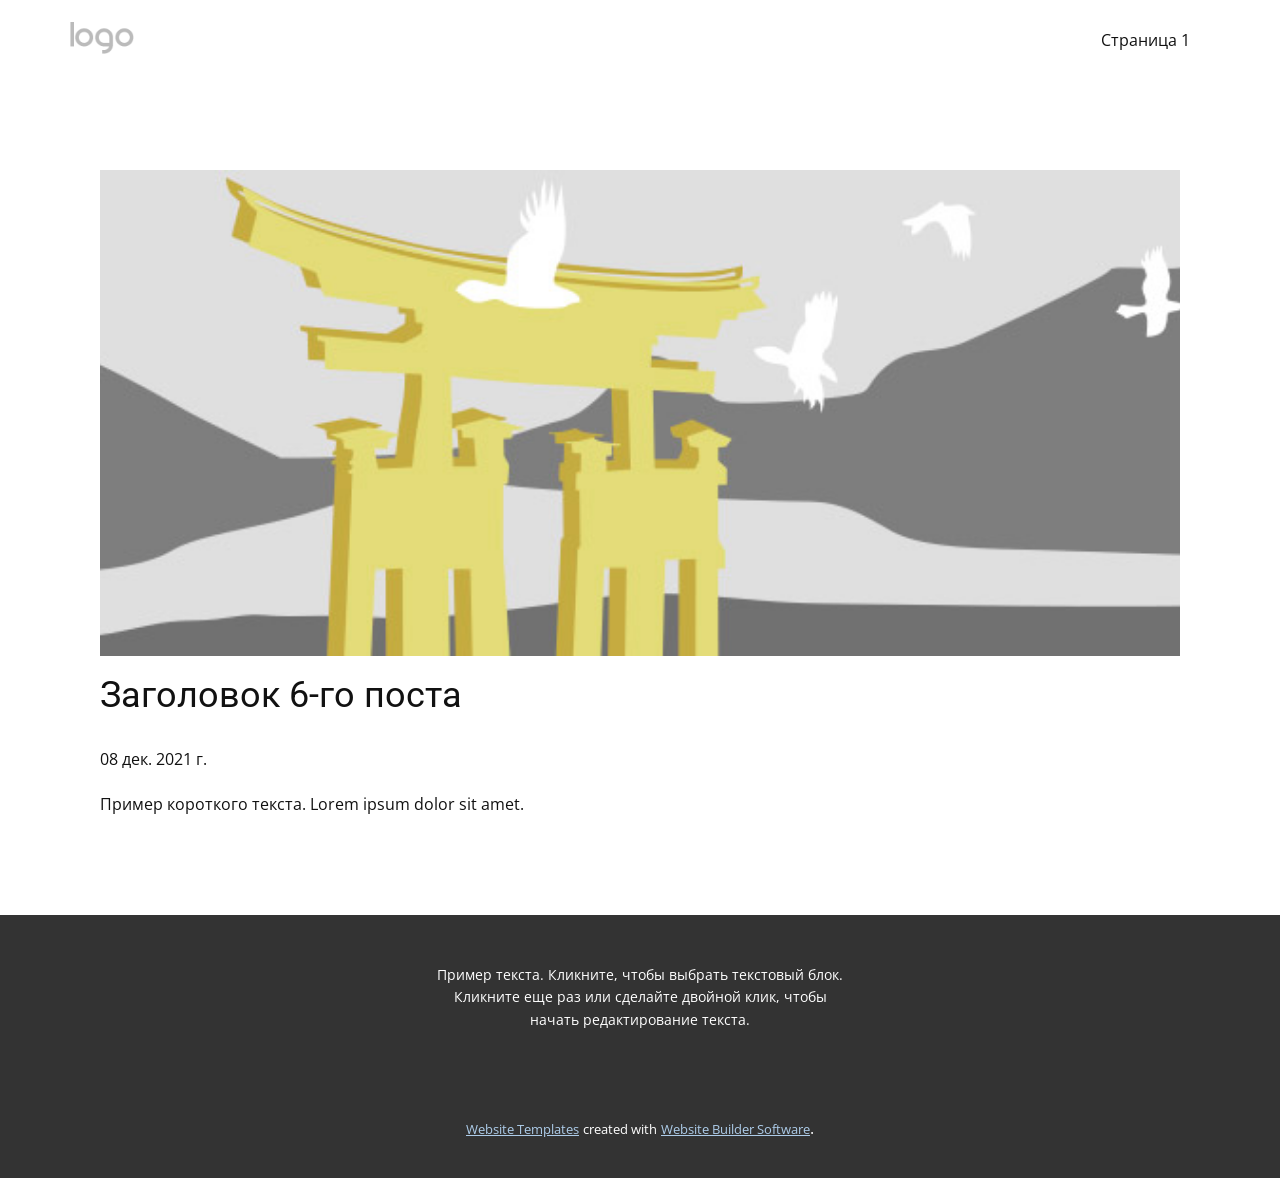
<file: blog/пост-5.html>
<!doctype html>
<html style="font-size: 16px;"><head>
    <meta name="viewport" content="width=device-width, initial-scale=1.0">
    <meta charset="utf-8">
    <meta name="keywords" content="Заголовок 1-го поста">
    <meta name="description" content="">
    <meta name="page_type" content="np-template-header-footer-from-plugin">
    <title>Заголовок 6-го поста</title>
    <link rel="stylesheet" href="../nicepage.css" media="screen">
<link rel="stylesheet" href="../Post-Template.css" media="screen">
    <script class="u-script" type="text/javascript" src="../jquery.js" defer=""></script>
    <script class="u-script" type="text/javascript" src="../nicepage.js" defer=""></script>
    <meta name="generator" content="Nicepage 4.1.0, nicepage.com">
    <link id="u-theme-google-font" rel="stylesheet" href="https://fonts.googleapis.com/css?family=Roboto:100,100i,300,300i,400,400i,500,500i,700,700i,900,900i|Open+Sans:300,300i,400,400i,600,600i,700,700i,800,800i">
    
    
    <script type="application/ld+json">{
		"@context": "http://schema.org",
		"@type": "Organization",
		"name": "",
		"logo": "images/default-logo.png"
}</script>
    <meta name="theme-color" content="#478ac9">
  </head>
  <body class="u-body"><header class="u-clearfix u-header u-header" id="sec-a547"><div class="u-clearfix u-sheet u-valign-middle u-sheet-1">
        <a href="https://nicepage.com" class="u-image u-logo u-image-1">
          <img src="../images/default-logo.png" class="u-logo-image u-logo-image-1">
        </a>
        <nav class="u-menu u-menu-dropdown u-offcanvas u-menu-1">
          <div class="menu-collapse" style="font-size: 1rem; letter-spacing: 0px;">
            <a class="u-button-style u-custom-left-right-menu-spacing u-custom-padding-bottom u-custom-top-bottom-menu-spacing u-nav-link u-text-active-palette-1-base u-text-hover-palette-2-base" href="#">
              <svg><use xmlns:xlink="http://www.w3.org/1999/xlink" xlink:href="#menu-hamburger"></use></svg>
              <svg version="1.1" xmlns="http://www.w3.org/2000/svg" xmlns:xlink="http://www.w3.org/1999/xlink"><defs><symbol id="menu-hamburger" viewBox="0 0 16 16" style="width: 16px; height: 16px;"><rect y="1" width="16" height="2"></rect><rect y="7" width="16" height="2"></rect><rect y="13" width="16" height="2"></rect>
</symbol>
</defs></svg>
            </a>
          </div>
          <div class="u-nav-container">
            <ul class="u-nav u-unstyled u-nav-1"><li class="u-nav-item"><a class="u-button-style u-nav-link u-text-active-palette-1-base u-text-hover-palette-2-base" href="../Страница-1.html" style="padding: 10px 20px;">Страница 1</a>
</li></ul>
          </div>
          <div class="u-nav-container-collapse">
            <div class="u-black u-container-style u-inner-container-layout u-opacity u-opacity-95 u-sidenav">
              <div class="u-inner-container-layout u-sidenav-overflow">
                <div class="u-menu-close"></div>
                <ul class="u-align-center u-nav u-popupmenu-items u-unstyled u-nav-2"><li class="u-nav-item"><a class="u-button-style u-nav-link" href="../Страница-1.html">Страница 1</a>
</li></ul>
              </div>
            </div>
            <div class="u-black u-menu-overlay u-opacity u-opacity-70"></div>
          </div>
        </nav>
      </div></header>
    <section class="u-align-center u-clearfix u-section-1" id="sec-7152">
      <div class="u-clearfix u-sheet u-valign-middle-md u-valign-middle-sm u-valign-middle-xs u-sheet-1"><!--post_details--><!--post_details_options_json--><!--{"source":""}--><!--/post_details_options_json--><!--blog_post-->
        <div class="u-container-style u-expanded-width u-post-details u-post-details-1">
          <div class="u-container-layout u-valign-middle u-container-layout-1"><!--blog_post_image-->
            <img alt="" class="u-blog-control u-expanded-width u-image u-image-default u-image-1" src="[data-uri]"><!--/blog_post_image--><!--blog_post_header-->
            <h2 class="u-blog-control u-text u-text-1">Заголовок 6-го поста</h2><!--/blog_post_header--><!--blog_post_metadata-->
            <div class="u-blog-control u-metadata u-metadata-1"><!--blog_post_metadata_date-->
              <span class="u-meta-date u-meta-icon">08 дек. 2021 г.</span><!--/blog_post_metadata_date--><!--blog_post_metadata_category-->
              <!--/blog_post_metadata_category--><!--blog_post_metadata_comments-->
              <!--/blog_post_metadata_comments-->
            </div><!--/blog_post_metadata--><!--blog_post_content-->
            <div class="u-align-justify u-blog-control u-post-content u-text u-text-2 fr-view">
  Пример короткого текста. Lorem ipsum dolor sit amet.
  </div><!--/blog_post_content-->
          </div>
        </div><!--/blog_post--><!--/post_details-->
      </div>
    </section>
    
    
    <footer class="u-align-center u-clearfix u-footer u-grey-80 u-footer" id="sec-44bf"><div class="u-clearfix u-sheet u-sheet-1">
        <p class="u-small-text u-text u-text-variant u-text-1">Пример текста. Кликните, чтобы выбрать текстовый блок. Кликните еще раз или сделайте двойной клик, чтобы начать редактирование текста.</p>
      </div></footer>
    <section class="u-backlink u-clearfix u-grey-80">
      <a class="u-link" href="https://nicepage.com/website-templates" target="_blank">
        <span>Website Templates</span>
      </a>
      <p class="u-text">
        <span>created with</span>
      </p>
      <a class="u-link" href="" target="_blank">
        <span>Website Builder Software</span>
      </a>. 
    </section>
  
</body></html>
</file>
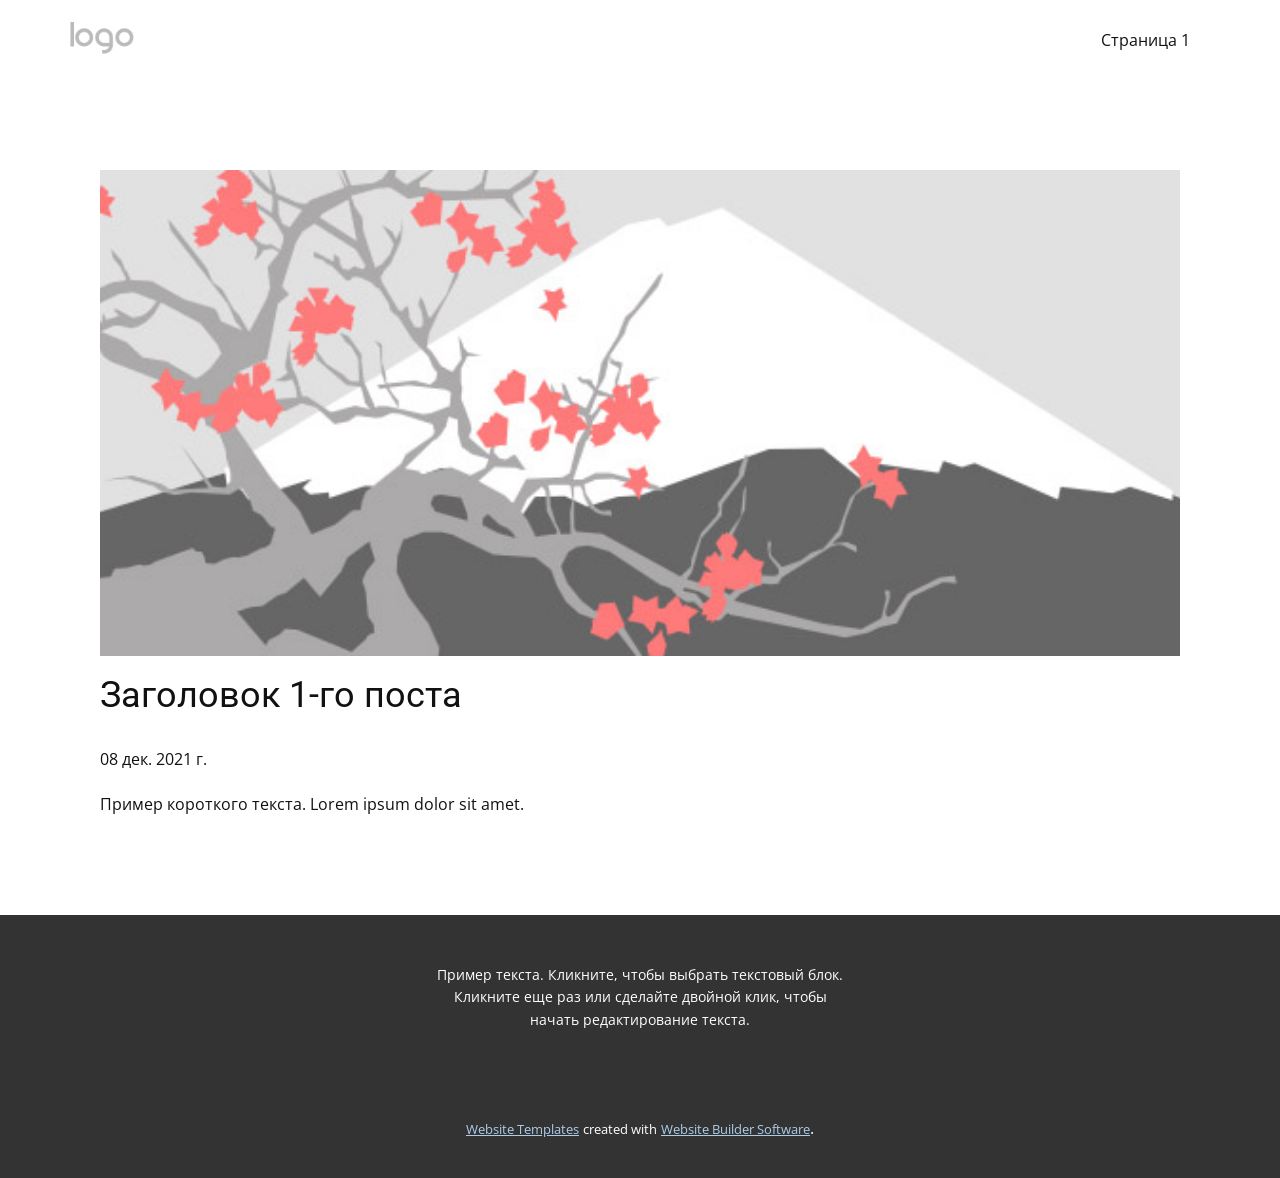
<file: blog/пост.html>
<!doctype html>
<html style="font-size: 16px;"><head>
    <meta name="viewport" content="width=device-width, initial-scale=1.0">
    <meta charset="utf-8">
    <meta name="keywords" content="Заголовок 1-го поста">
    <meta name="description" content="">
    <meta name="page_type" content="np-template-header-footer-from-plugin">
    <title>Заголовок 1-го поста</title>
    <link rel="stylesheet" href="../nicepage.css" media="screen">
<link rel="stylesheet" href="../Post-Template.css" media="screen">
    <script class="u-script" type="text/javascript" src="../jquery.js" defer=""></script>
    <script class="u-script" type="text/javascript" src="../nicepage.js" defer=""></script>
    <meta name="generator" content="Nicepage 4.1.0, nicepage.com">
    <link id="u-theme-google-font" rel="stylesheet" href="https://fonts.googleapis.com/css?family=Roboto:100,100i,300,300i,400,400i,500,500i,700,700i,900,900i|Open+Sans:300,300i,400,400i,600,600i,700,700i,800,800i">
    
    
    <script type="application/ld+json">{
		"@context": "http://schema.org",
		"@type": "Organization",
		"name": "",
		"logo": "images/default-logo.png"
}</script>
    <meta name="theme-color" content="#478ac9">
  </head>
  <body class="u-body"><header class="u-clearfix u-header u-header" id="sec-a547"><div class="u-clearfix u-sheet u-valign-middle u-sheet-1">
        <a href="https://nicepage.com" class="u-image u-logo u-image-1">
          <img src="../images/default-logo.png" class="u-logo-image u-logo-image-1">
        </a>
        <nav class="u-menu u-menu-dropdown u-offcanvas u-menu-1">
          <div class="menu-collapse" style="font-size: 1rem; letter-spacing: 0px;">
            <a class="u-button-style u-custom-left-right-menu-spacing u-custom-padding-bottom u-custom-top-bottom-menu-spacing u-nav-link u-text-active-palette-1-base u-text-hover-palette-2-base" href="#">
              <svg><use xmlns:xlink="http://www.w3.org/1999/xlink" xlink:href="#menu-hamburger"></use></svg>
              <svg version="1.1" xmlns="http://www.w3.org/2000/svg" xmlns:xlink="http://www.w3.org/1999/xlink"><defs><symbol id="menu-hamburger" viewBox="0 0 16 16" style="width: 16px; height: 16px;"><rect y="1" width="16" height="2"></rect><rect y="7" width="16" height="2"></rect><rect y="13" width="16" height="2"></rect>
</symbol>
</defs></svg>
            </a>
          </div>
          <div class="u-nav-container">
            <ul class="u-nav u-unstyled u-nav-1"><li class="u-nav-item"><a class="u-button-style u-nav-link u-text-active-palette-1-base u-text-hover-palette-2-base" href="../Страница-1.html" style="padding: 10px 20px;">Страница 1</a>
</li></ul>
          </div>
          <div class="u-nav-container-collapse">
            <div class="u-black u-container-style u-inner-container-layout u-opacity u-opacity-95 u-sidenav">
              <div class="u-inner-container-layout u-sidenav-overflow">
                <div class="u-menu-close"></div>
                <ul class="u-align-center u-nav u-popupmenu-items u-unstyled u-nav-2"><li class="u-nav-item"><a class="u-button-style u-nav-link" href="../Страница-1.html">Страница 1</a>
</li></ul>
              </div>
            </div>
            <div class="u-black u-menu-overlay u-opacity u-opacity-70"></div>
          </div>
        </nav>
      </div></header>
    <section class="u-align-center u-clearfix u-section-1" id="sec-7152">
      <div class="u-clearfix u-sheet u-valign-middle-md u-valign-middle-sm u-valign-middle-xs u-sheet-1"><!--post_details--><!--post_details_options_json--><!--{"source":""}--><!--/post_details_options_json--><!--blog_post-->
        <div class="u-container-style u-expanded-width u-post-details u-post-details-1">
          <div class="u-container-layout u-valign-middle u-container-layout-1"><!--blog_post_image-->
            <img alt="" class="u-blog-control u-expanded-width u-image u-image-default u-image-1" src="[data-uri]"><!--/blog_post_image--><!--blog_post_header-->
            <h2 class="u-blog-control u-text u-text-1">Заголовок 1-го поста</h2><!--/blog_post_header--><!--blog_post_metadata-->
            <div class="u-blog-control u-metadata u-metadata-1"><!--blog_post_metadata_date-->
              <span class="u-meta-date u-meta-icon">08 дек. 2021 г.</span><!--/blog_post_metadata_date--><!--blog_post_metadata_category-->
              <!--/blog_post_metadata_category--><!--blog_post_metadata_comments-->
              <!--/blog_post_metadata_comments-->
            </div><!--/blog_post_metadata--><!--blog_post_content-->
            <div class="u-align-justify u-blog-control u-post-content u-text u-text-2 fr-view">
  Пример короткого текста. Lorem ipsum dolor sit amet.
  </div><!--/blog_post_content-->
          </div>
        </div><!--/blog_post--><!--/post_details-->
      </div>
    </section>
    
    
    <footer class="u-align-center u-clearfix u-footer u-grey-80 u-footer" id="sec-44bf"><div class="u-clearfix u-sheet u-sheet-1">
        <p class="u-small-text u-text u-text-variant u-text-1">Пример текста. Кликните, чтобы выбрать текстовый блок. Кликните еще раз или сделайте двойной клик, чтобы начать редактирование текста.</p>
      </div></footer>
    <section class="u-backlink u-clearfix u-grey-80">
      <a class="u-link" href="https://nicepage.com/website-templates" target="_blank">
        <span>Website Templates</span>
      </a>
      <p class="u-text">
        <span>created with</span>
      </p>
      <a class="u-link" href="" target="_blank">
        <span>Website Builder Software</span>
      </a>. 
    </section>
  
</body></html>
</file>
